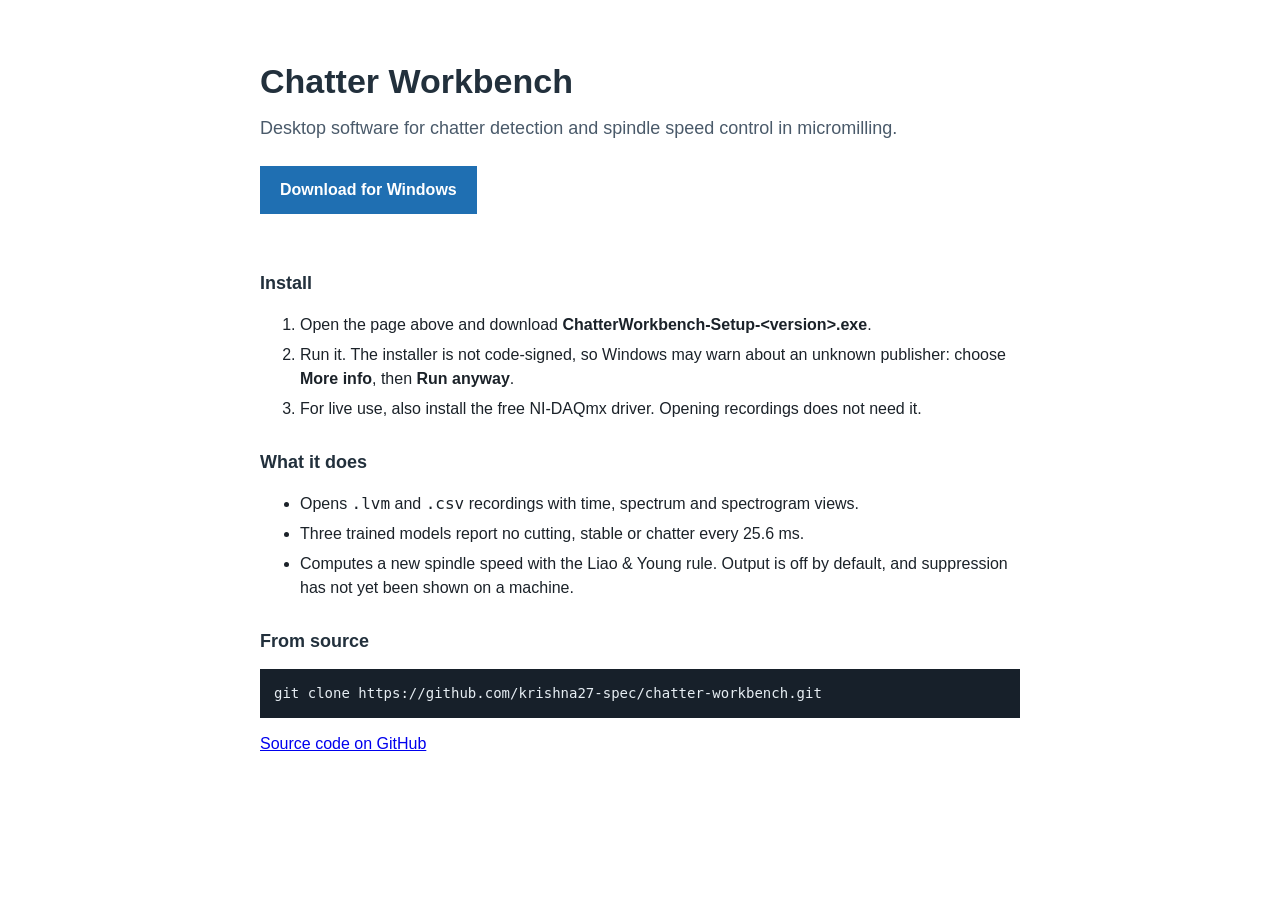
<file: docs/index.html>
<!doctype html>
<html lang="en"><head><meta charset="utf-8"><meta name="viewport" content="width=device-width, initial-scale=1">
<title>Chatter Workbench</title>
<style>
body{margin:0;font:16px/1.5 Arial,Helvetica,sans-serif;color:#1b2229;background:#fff}
main{max-width:760px;margin:0 auto;padding:56px 24px}
h1{font-size:34px;margin:0 0 8px;color:#22303c}
p{margin:0 0 16px}.lead{font-size:18px;color:#4a5a6a}
a.btn{display:inline-block;background:#1f6fb2;color:#fff;padding:12px 20px;font-weight:bold;text-decoration:none;margin:8px 0 28px}
h2{font-size:18px;margin:28px 0 8px;color:#22303c}
pre{background:#17202a;color:#e6edf3;padding:14px;overflow:auto;font-size:14px}
li{margin-bottom:6px}
</style></head><body><main>
<h1>Chatter Workbench</h1>
<p class="lead">Desktop software for chatter detection and spindle speed control in micromilling.</p>
<a class="btn" href="https://github.com/krishna27-spec/chatter-workbench/releases/latest">Download for Windows</a>
<h2>Install</h2>
<ol>
<li>Open the page above and download <b>ChatterWorkbench-Setup-&lt;version&gt;.exe</b>.</li>
<li>Run it. The installer is not code-signed, so Windows may warn about an unknown publisher: choose <b>More info</b>, then <b>Run anyway</b>.</li>
<li>For live use, also install the free NI-DAQmx driver. Opening recordings does not need it.</li>
</ol>
<h2>What it does</h2>
<ul>
<li>Opens <code>.lvm</code> and <code>.csv</code> recordings with time, spectrum and spectrogram views.</li>
<li>Three trained models report no cutting, stable or chatter every 25.6 ms.</li>
<li>Computes a new spindle speed with the Liao &amp; Young rule. Output is off by default, and suppression has not yet been shown on a machine.</li>
</ul>
<h2>From source</h2>
<pre>git clone https://github.com/krishna27-spec/chatter-workbench.git</pre>
<p><a href="https://github.com/krishna27-spec/chatter-workbench">Source code on GitHub</a></p>
</main></body></html>
</file>
